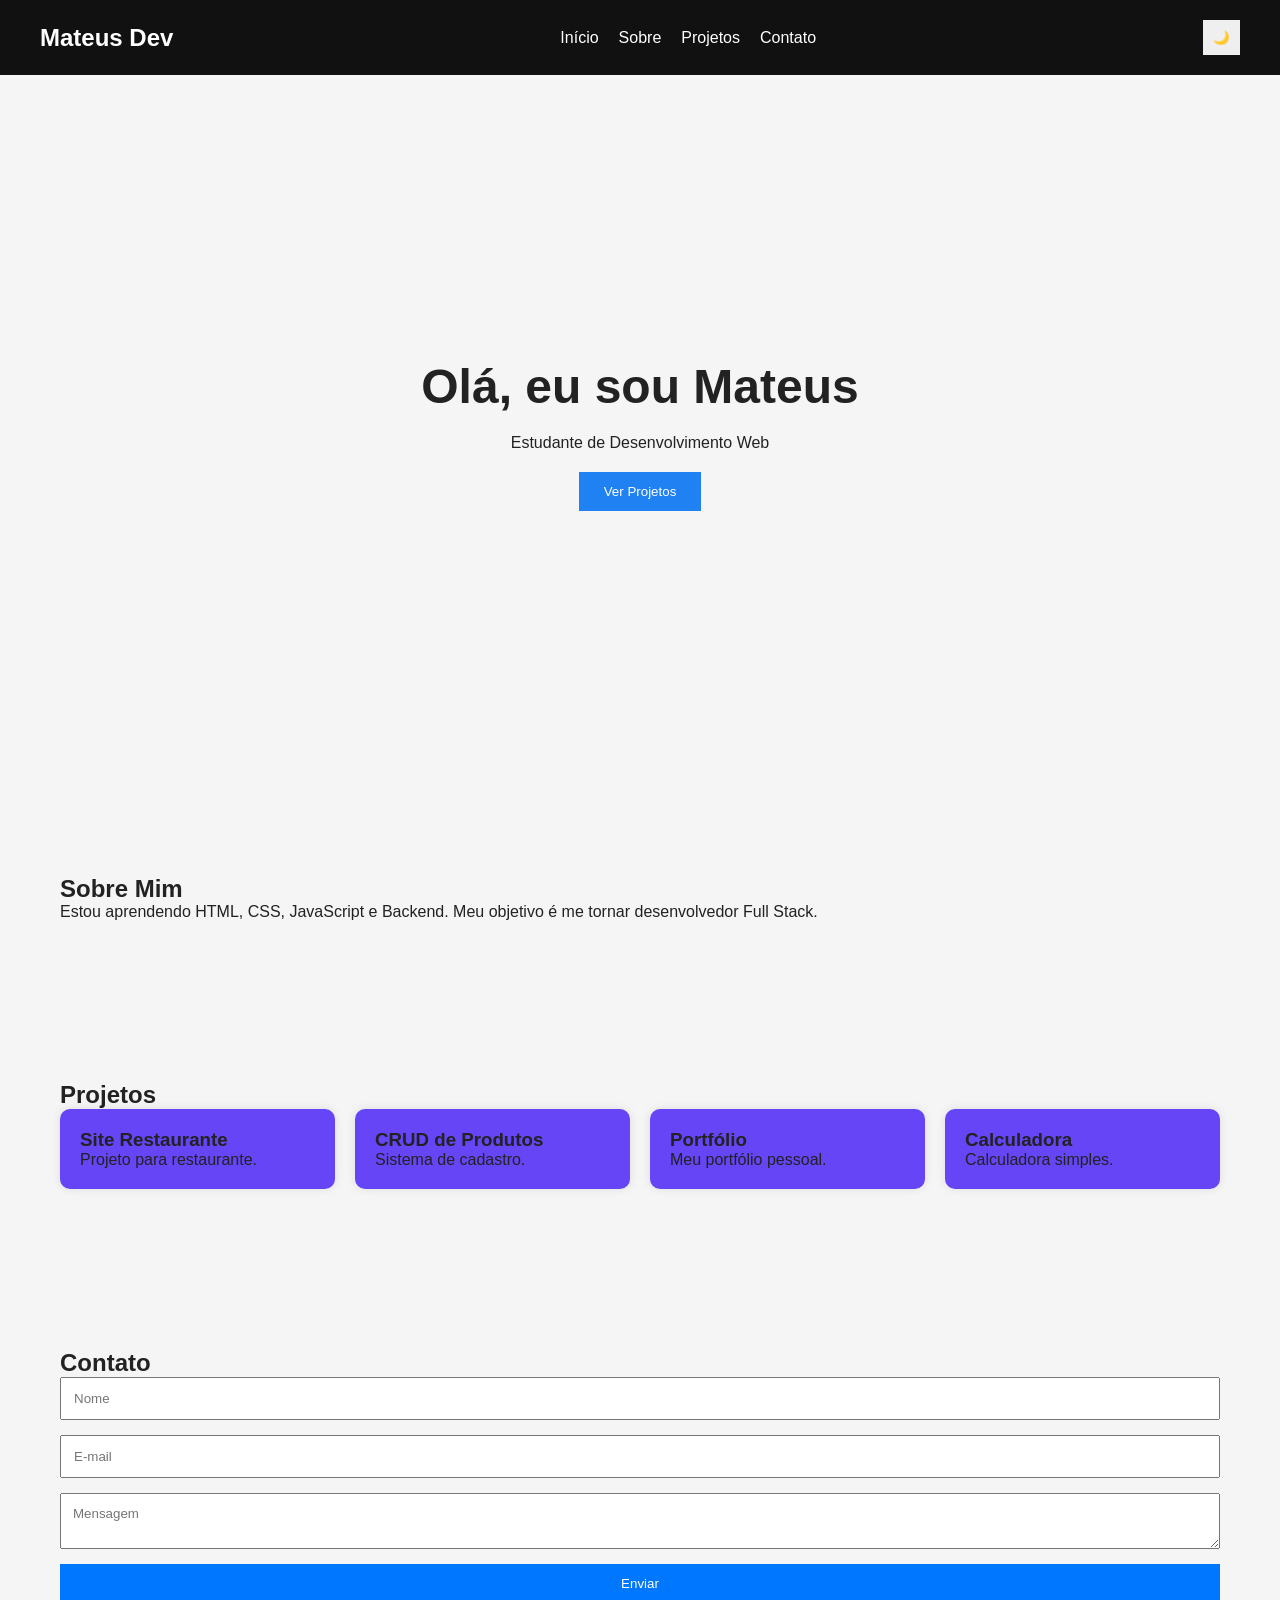
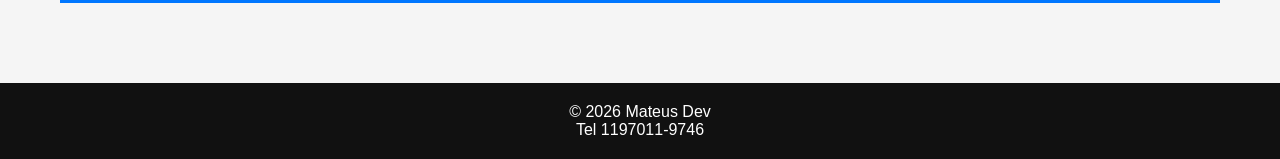
<file: index.html>
<!DOCTYPE html>
<html lang="pt-BR">
<head>
    <meta charset="UTF-8">
    <meta name="viewport" content="width=device-width, initial-scale=1.0">
    <title>Meu Portfólio</title>
    <link rel="stylesheet" href="style.css">
</head>
<body>

    <header>
        <nav>
            <h2>Mateus Dev</h2>

            <ul>
                <li><a href="#inicio">Início</a></li>
                <li><a href="#sobre">Sobre</a></li>
                <li><a href="#projetos">Projetos</a></li>
                <li><a href="#contato">Contato</a></li>
            </ul>

            <button id="temaBtn">🌙</button>
        </nav>
    </header>

    <section id="inicio" class="hero">
        <h1>Olá, eu sou Mateus</h1>
        <p>Estudante de Desenvolvimento Web</p>
        <button>Ver Projetos</button>
    </section>

    <section id="sobre">
        <h2>Sobre Mim</h2>
        <p>
            Estou aprendendo HTML, CSS, JavaScript e Backend.
            Meu objetivo é me tornar desenvolvedor Full Stack.
        </p>
    </section>

    <section id="projetos">
        <h2>Projetos</h2>

        <div class="cards">

          <a href="restaurante.html" class="card-link">
        <div class="card">
            <h3>Site Restaurante</h3>
            <p>Projeto para restaurante.</p>
            </div>
            </a>
            <div class="card">
                <h3>CRUD de Produtos</h3>
                <p>Sistema de cadastro.</p>
            </div>

            <div class="card">
                <h3>Portfólio</h3>
                <p>Meu portfólio pessoal.</p>
            </div>
            <div class="card">
                <h3>Calculadora</h3>
                <p>Calculadora simples.</p>
        </div>
    </section>

    <section id="contato">
        <h2>Contato</h2>

        <form id="formContato">
            <input type="text" placeholder="Nome" required>
            <input type="email" placeholder="E-mail" required>
            <textarea placeholder="Mensagem"></textarea>
            <button type="submit">Enviar</button>
        </form>
    </section>

    <footer>
        <p>© 2026 Mateus Dev</p>
        <p> Tel 1197011-9746</p>
    </footer>

    <script src="script.js"></script>

</body>
</html>
</file>
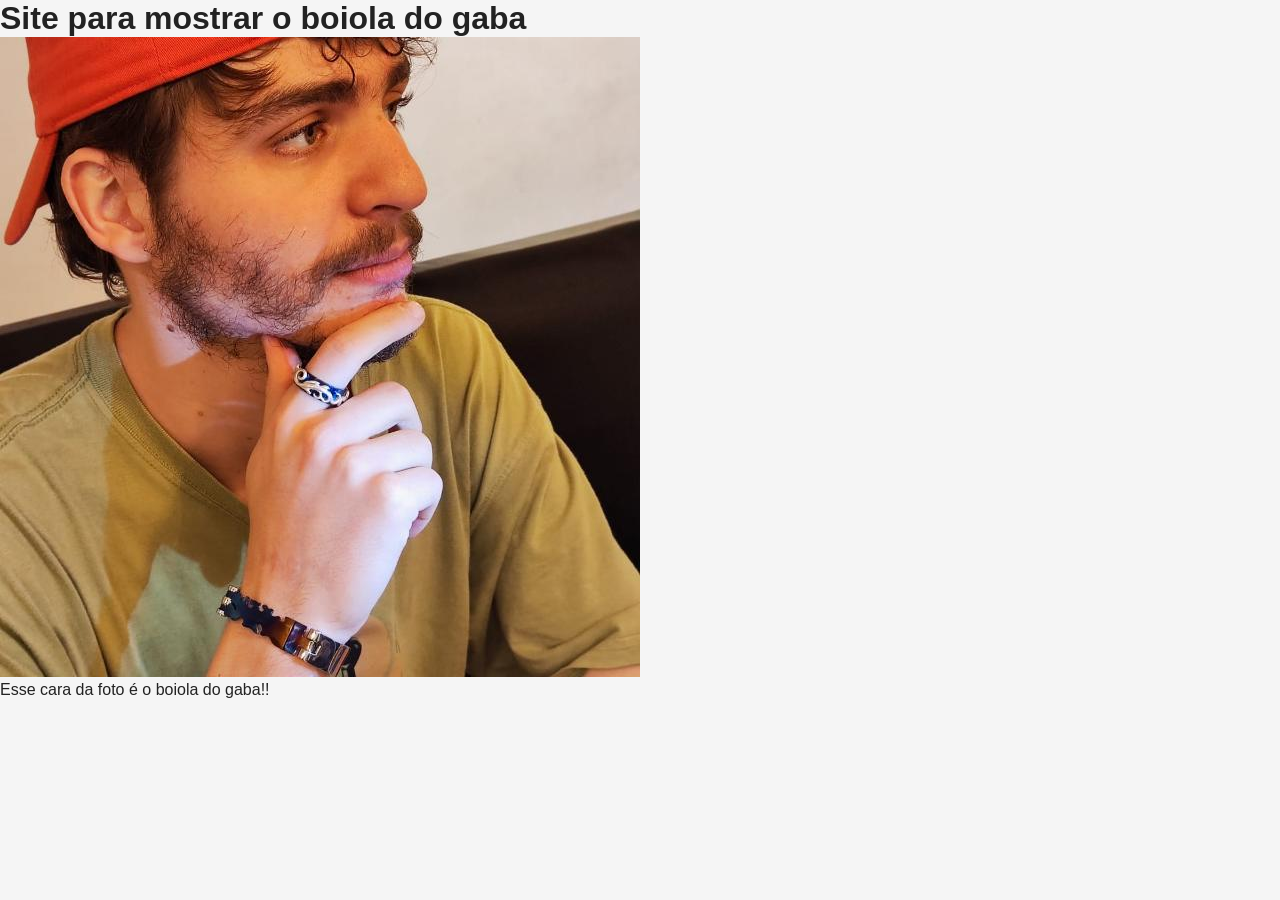
<file: restaurante.html>
<!DOCTYPE html>
<html lang="pt-bt">
<head>
    <meta charset="UTF-8">
    <meta name="viewport" content="width=device-width, initial-scale=1.0">
    <link rel="stylesheet" href="style.css">
    <title>Gabinha boiola</title>
</head>
<body>
    <h1>Site para mostrar o boiola do gaba</h1>
    <img src="imagens/gabola.jpeg" alt="Gabinha boiola">
    <p>Esse cara da foto é o boiola do gaba!!</p>
</body>
</html>
</file>
<file: style.css>
*{
    margin:0;
    padding:0;
    box-sizing:border-box;
    font-family:Arial, Helvetica, sans-serif;
}

body{
    background:#f5f5f5;
    color:#222;
    transition:.3s;
}

header{
    background:#111;
    color:white;
    padding:20px;
}

nav{
    display:flex;
    justify-content:space-between;
    align-items:center;
    max-width:1200px;
    margin:auto;
}

nav ul{
    display:flex;
    list-style:none;
    gap:20px;
}

nav a{
    color:white;
    text-decoration:none;
}

#temaBtn{
    border:none;
    padding:10px;
    cursor:pointer;
}

.hero{
    height:80vh;
    display:flex;
    flex-direction:column;
    justify-content:center;
    align-items:center;
    text-align:center;
}

.hero h1{
    font-size:3rem;
}

.hero p{
    margin:20px 0;
}

.hero button{
    padding:12px 25px;
    border:none;
    background:#2082f2;
    color:white;
    cursor:pointer;
}

section{
    padding:80px 20px;
    max-width:1200px;
    margin:auto;
}

.cards{
    display:grid;
    grid-template-columns:repeat(auto-fit,minmax(250px,1fr));
    gap:20px;
}

.card{
    background:rgb(101, 69, 245);
    padding:20px;
    border-radius:10px;
    box-shadow:0 0 10px rgba(0,0,0,.1);
}

form{
    display:flex;
    flex-direction:column;
    gap:15px;
}

input, textarea{
    padding:12px;
}

form button{
    background:#0077ff;
    color:white;
    border:none;
    padding:12px;
    cursor:pointer;
}

footer{
    text-align:center;
    padding:20px;
    background:#111;
    color:white;
}

.dark{
    background:#121212;
    color:white;
}

.dark .card{
    background:#222;
}

.card-link{
    text-decoration:none;
    color:inherit;
}
.card{
    transition: all 0.1s ease;
}

.card:hover{
    transform: perspective(1000px) rotateY(30deg);
    box-shadow: 0 100px 200px rgba(14, 40, 236, 0.2);
}
</file>
